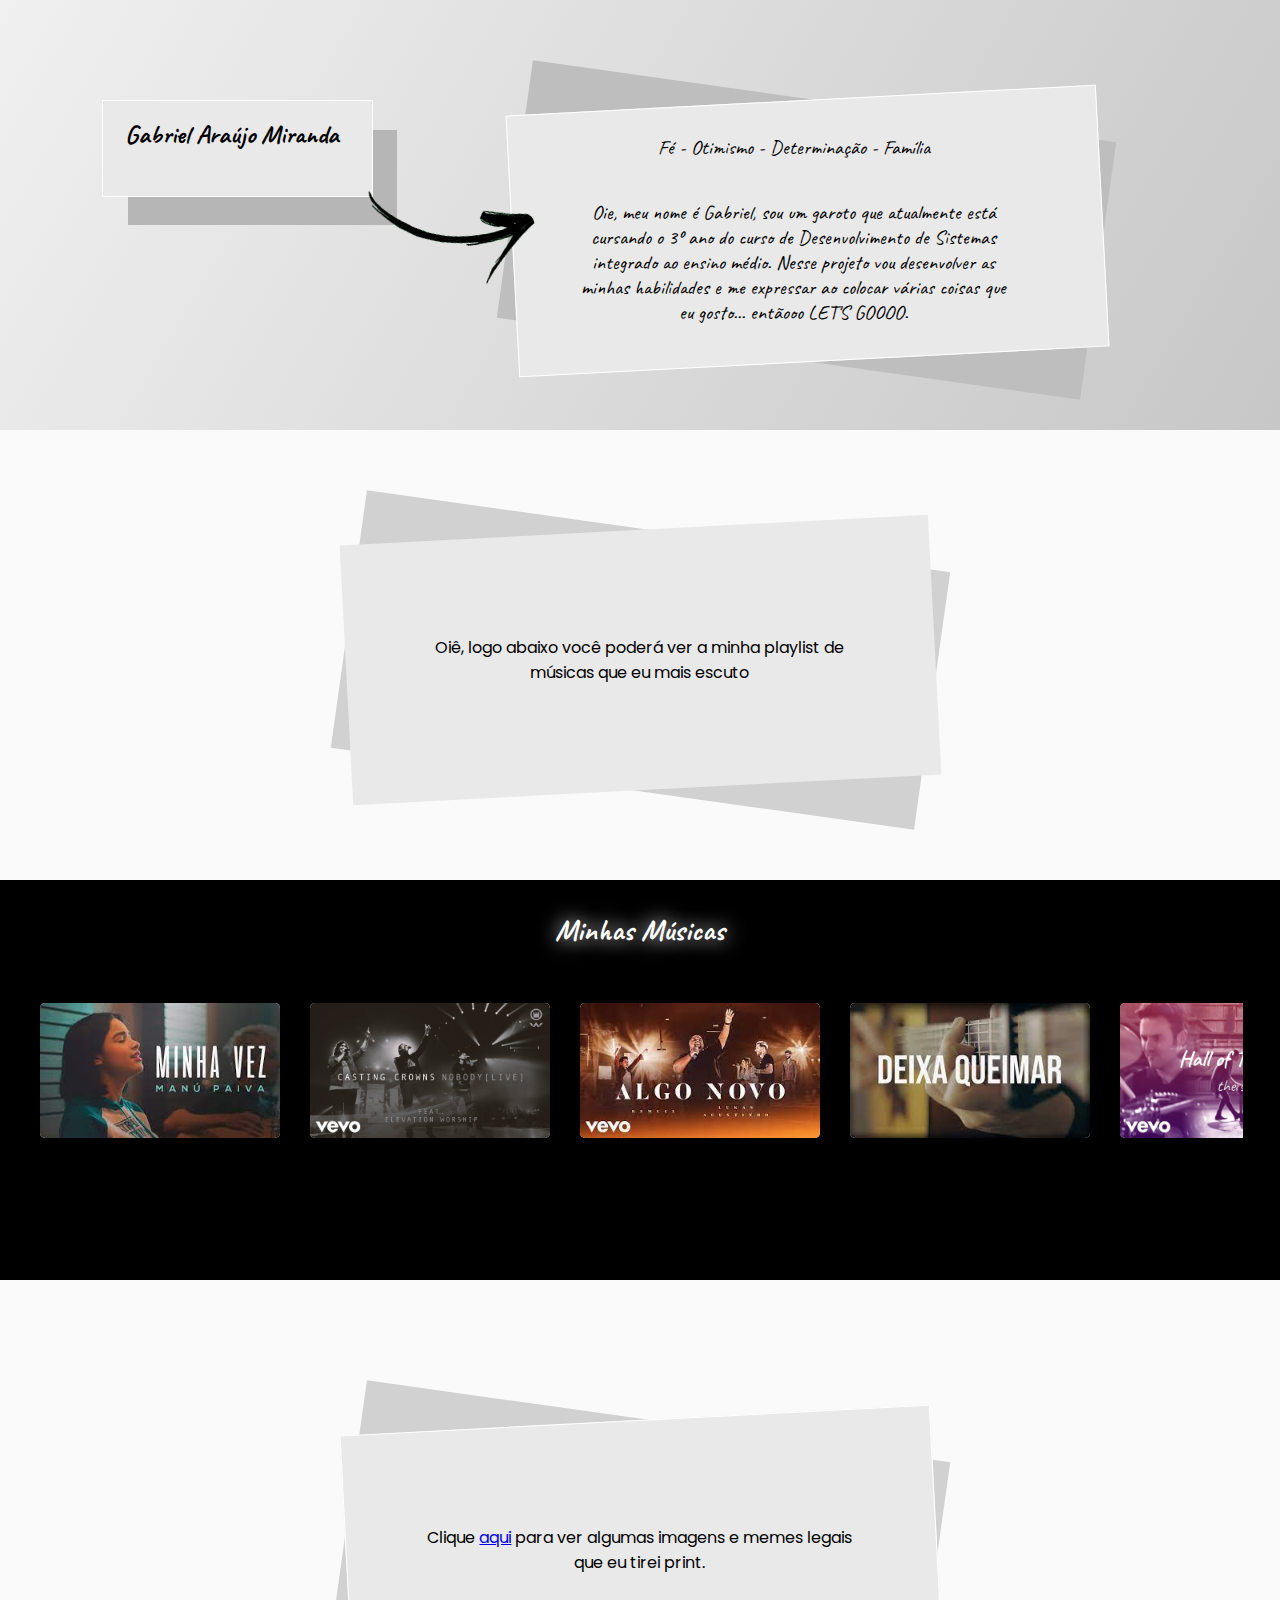
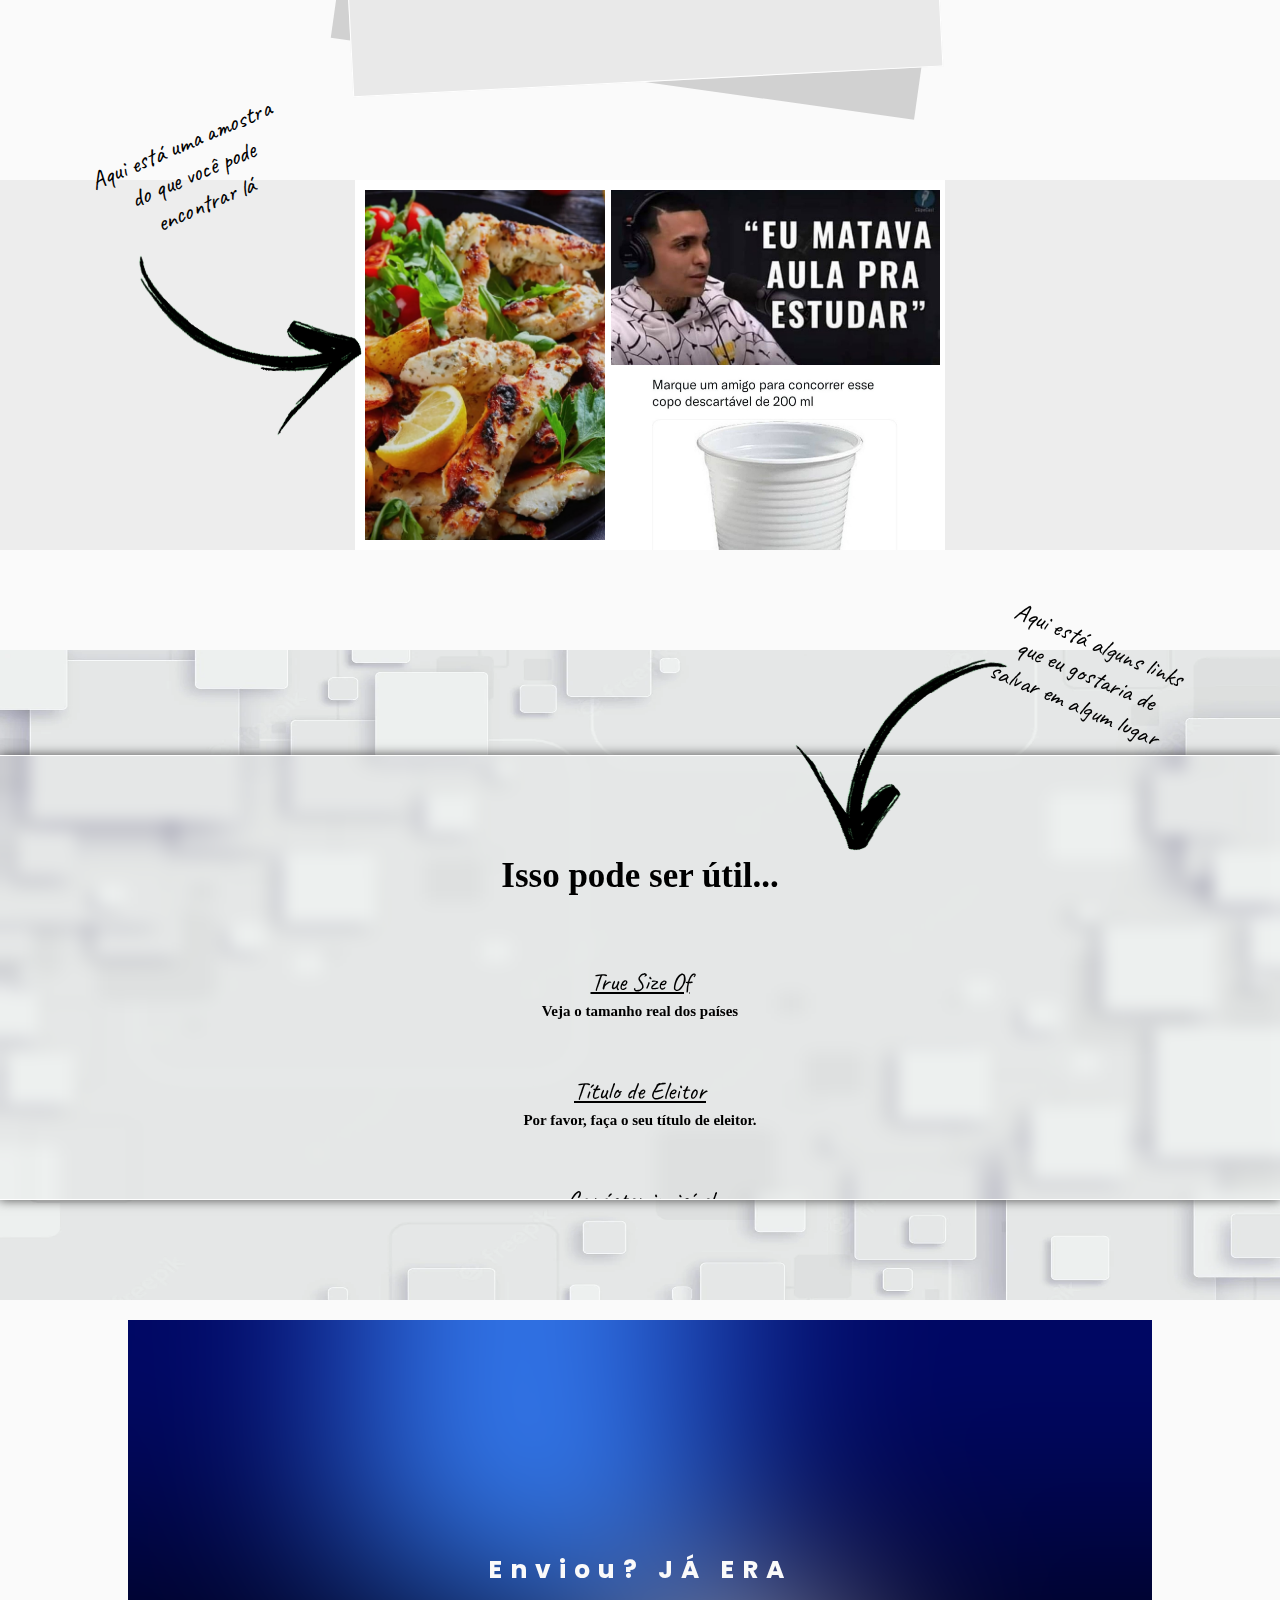
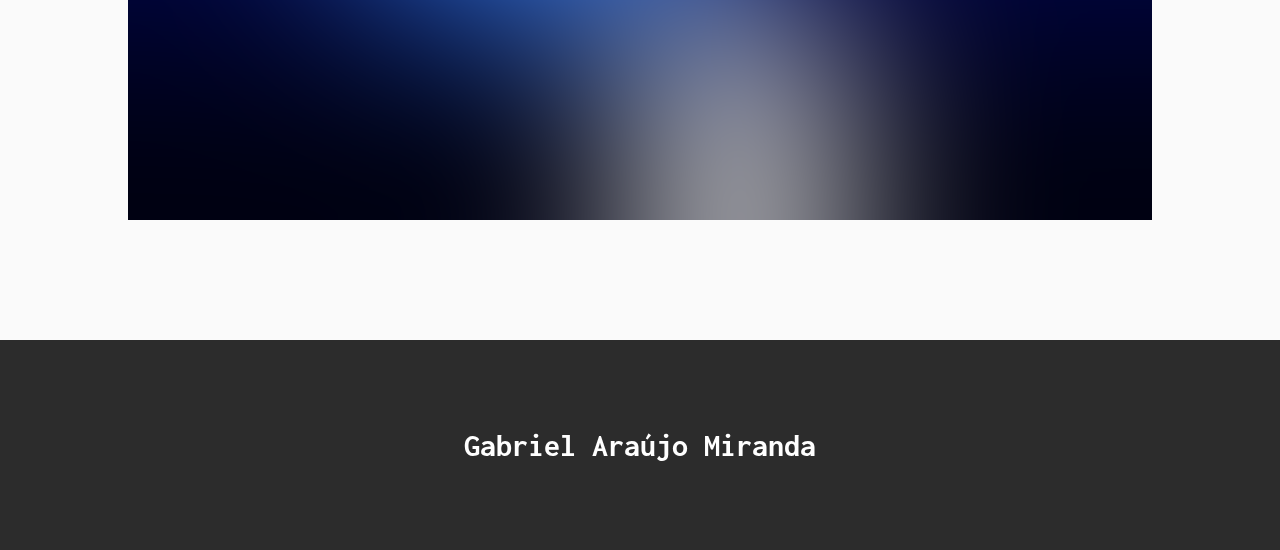
<file: AboutMe.html>
<!DOCTYPE html>
<html lang="pt-BR">
  <head>
    <link rel="stylesheet" type="text/css" href="/AboutMe/AboutMe.css">
    <link rel="stylesheet" type="text/css" href="/AboutMe/AboutMe2.css">
    <meta name="theme-color" content="#e8e8e8" />
    <title> 🌪️ About Me ❤️‍🔥 </title>
  </head>
  <body>

    <!-- Cabeçalho do site -->
    <div class="Cabeçalho">
      <div class="Bloco4"></div>
      <div class="Bloco5">
        <h1 onclick="Forte();"> Gabriel Araújo Miranda </h1>
      </div>
      <img src="/AboutMe/ASeta.png">
      <div class="Bloco6"></div>
      <div class="Bloco7"></div>
      <div class="Bloco8">
        <p> Fé - Otimismo - Determinação - Família </p>
        <p> Oie, meu nome é Gabriel, sou um garoto que atualmente está cursando o 3º ano do curso de Desenvolvimento de Sistemas integrado ao ensino médio. Nesse projeto vou desenvolver as minhas habilidades e me expressar ao colocar várias coisas que eu gosto... entãooo LET'S GOOOO.
      </div>
    </div>

    
    <!-- Músicas -->
    <div>
      <!-- Músicas -->
      <div class="music">
        <div class="IntroMusicas">
          <div class="Bloco1"></div>
          <div class="Bloco2"></div>
          <div class="Bloco3">
            <p> Oiê, logo abaixo você poderá ver a minha playlist de músicas que eu mais escuto <p>
          </div>
        </div>
        
        <div class="Musicas">
          <div class="TitMusica"> <!-- Titulo da div de Música -->
            <h3> Minhas Músicas </h3>
          </div>
          <div class="mov">
            <div class="film">
              <img src="/AboutMe/Musicas/MinhaVez.png" onclick="MinhaVez();">
            </div>
            <div class="film">
              <img src="/AboutMe/Musicas/Nobody.png" onclick="Nobody();">
            </div>
            <div class="film">
              <img src="/AboutMe/Musicas/AlgoNovo.png" onclick="AlgoNovo();">
            </div>
            <div class="film">
              <img src="/AboutMe/Musicas/DeixaQueimar.png" onclick="DeixaQueimar();">
            </div>
            <div class="film">
              <img src="/AboutMe/Musicas/HallOfTheFame.png" onclick="HallOfTheFame();">
            </div>
            <div class="film">
              <img src="/AboutMe/Musicas/NinguemExplicaDeus.png" onclick="NinguemExplicaDeus();">
            </div>
            <div class="film">
              <img src="/AboutMe/Musicas/Oceans.png" onclick="Oceans();">
            </div>
            <div class="film">
              <img src="/AboutMe/Musicas/OusadoAmor.png" onclick="OusadoAmor();">
            </div>
            <div class="film">
              <img src="/AboutMe/Musicas/EEAMV.png" onclick="EEAMV();">
            </div>
            <div class="film">
              <img src="/AboutMe/Musicas/FazChover.png" onclick="FazChover();">
            </div>
          </div>
        </div>
      </div>

      <!-- as músicas -->
      <div>
        <div class="YouTube"> <!-- Veloses e Furiosos 8 -->
          <div class="MinhaVez">
            <iframe width="853" height="480" src="https://www.youtube.com/embed/TPA3qeDnw_A" title="YouTube video player" frameborder="0" allow="accelerometer; autoplay; clipboard-write; encrypted-media; gyroscope; picture-in-picture" allowfullscreen></iframe>
            <img src="/Gabflix/Midia/Fechar1.png" class="close" onclick="MinhaVez();">
          </div>
        </div>
        <div class="YouTube"> <!-- Acampamento Jurrássic -->
          <div class="Nobody">
            <iframe width="700" height="394" src="https://www.youtube.com/embed/MjkQ6G4kbmk" title="YouTube video player" frameborder="0" allow="accelerometer; autoplay; clipboard-write; encrypted-media; gyroscope; picture-in-picture" allowfullscreen></iframe>
            <img src="/Gabflix/Midia/Fechar1.png" class="close" onclick="Nobody();">
          </div>
        </div>
        <div class="YouTube"> <!-- Acampamento Jurrássic -->
          <div class="AlgoNovo">
            <iframe width="700" height="394" src="https://www.youtube.com/embed/EdpUtV_GGyg" title="YouTube video player" frameborder="0" allow="accelerometer; autoplay; clipboard-write; encrypted-media; gyroscope; picture-in-picture" allowfullscreen></iframe>
            <img src="/Gabflix/Midia/Fechar1.png" class="close" onclick="AlgoNovo();">
          </div>
        </div>
        <div class="YouTube"> <!-- Acampamento Jurrássic -->
          <div class="DeixaQueimar">
            <iframe width="853" height="480" src="https://www.youtube.com/embed/951YV69gYaQ" title="YouTube video player" frameborder="0" allow="accelerometer; autoplay; clipboard-write; encrypted-media; gyroscope; picture-in-picture" allowfullscreen></iframe>
            <img src="/Gabflix/Midia/Fechar1.png" class="close" onclick="DeixaQueimar();">
          </div>
        </div>
        <div class="YouTube"> <!-- Acampamento Jurrássic -->
          <div class="HallOfTheFame">
            <iframe width="700" height="394" src="https://www.youtube.com/embed/ds6o9in_y-o" title="YouTube video player" frameborder="0" allow="accelerometer; autoplay; clipboard-write; encrypted-media; gyroscope; picture-in-picture" allowfullscreen></iframe>
            <img src="/Gabflix/Midia/Fechar1.png" class="close" onclick="HallOfTheFame();">
          </div>
        </div>
        <div class="YouTube"> <!-- Acampamento Jurrássic -->
          <div class="NinguemExplicaDeus">
            <iframe width="853" height="480" src="https://www.youtube.com/embed/LYsaKn8FRhc" title="YouTube video player" frameborder="0" allow="accelerometer; autoplay; clipboard-write; encrypted-media; gyroscope; picture-in-picture" allowfullscreen></iframe>
            <img src="/Gabflix/Midia/Fechar1.png" class="close" onclick="NinguemExplicaDeus();">
          </div>
        </div>
        <div class="YouTube"> <!-- Acampamento Jurrássic -->
          <div class="Oceans">
            <iframe width="853" height="480" src="https://www.youtube.com/embed/PfpEefKiG2I" title="YouTube video player" frameborder="0" allow="accelerometer; autoplay; clipboard-write; encrypted-media; gyroscope; picture-in-picture" allowfullscreen></iframe>
            <img src="/Gabflix/Midia/Fechar1.png" class="close" onclick="Oceans();">
          </div>
        </div>
        <div class="YouTube"> <!-- Acampamento Jurrássic -->
          <div class="OusadoAmor">
            <iframe width="932" height="524" src="https://www.youtube.com/embed/Y4oPvwMk-Tw" title="YouTube video player" frameborder="0" allow="accelerometer; autoplay; clipboard-write; encrypted-media; gyroscope; picture-in-picture" allowfullscreen></iframe>
            <img src="/Gabflix/Midia/Fechar1.png" class="close" onclick="OusadoAmor();">
          </div>
        </div>
        <div class="YouTube"> <!-- Acampamento Jurrássic -->
          <div class="EEAMV">
            <iframe width="932" height="524" src="https://www.youtube.com/embed/qWcfYhfubbA" title="Espírito enche minha vida,canção cantada por Robsom Wernek @Robsom_Wernek #EspiritoSantodeDeus" frameborder="0" allow="accelerometer; autoplay; clipboard-write; encrypted-media; gyroscope; picture-in-picture" allowfullscreen></iframe>
            <img src="/Gabflix/Midia/Fechar1.png" class="close" onclick="EEAMV();">
          </div>
        </div>
        <div class="YouTube"> <!-- Acampamento Jurrássic -->
          <div class="FazChover">
            <iframe width="700" height="394" src="https://www.youtube.com/embed/scnBd3lAO0I" title="Faz Chover - Série Acústica Com Fernandinho Vol. III" frameborder="0" allow="accelerometer; autoplay; clipboard-write; encrypted-media; gyroscope; picture-in-picture" allowfullscreen></iframe>
            <img src="/Gabflix/Midia/Fechar1.png" class="close" onclick="FazChover();">
          </div>
        </div>

      </div>

      <!-- script para ativar as músicas -->
      <script>
        function MinhaVez() /* Minha Vez (Manú Paiva) */ {
          const YouTube = document.querySelector('.MinhaVez');
          const Iframe = document.querySelector('iframe');
          YouTube.classList.toggle('active')
          /* Iframe.currentTime = 0;
          Iframe.pause(); */
        }
        function Nobody() /* Nobody (Casting Crowns ft. Elevation Worship) */ {
          const YouTube = document.querySelector('.Nobody');
          const Iframe = document.querySelector('iframe');
          YouTube.classList.toggle('active')
        }
        function AlgoNovo() /* AlgoNovo (Casting Crowns ft. Elevation Worship) */ {
          const YouTube = document.querySelector('.AlgoNovo');
          const Iframe = document.querySelector('iframe');
          YouTube.classList.toggle('active')
        }
        function DeixaQueimar() /* DeixaQueimar */ {
          const YouTube = document.querySelector('.DeixaQueimar');
          const Iframe = document.querySelector('iframe');
          YouTube.classList.toggle('active')
        }
        function HallOfTheFame() /* Hall of the fame */ {
          const YouTube = document.querySelector('.HallOfTheFame');
          const Iframe = document.querySelector('iframe');
          YouTube.classList.toggle('active')
        }
        function NinguemExplicaDeus() /* Ninguém Explica Deus */ {
          const YouTube = document.querySelector('.NinguemExplicaDeus');
          const Iframe = document.querySelector('iframe');
          YouTube.classList.toggle('active')
        }
        function Oceans() /* Oceans (Where Feet May Fail) */ {
          const YouTube = document.querySelector('.Oceans');
          const Iframe = document.querySelector('iframe');
          YouTube.classList.toggle('active')
        }
        function OusadoAmor() /* Ousado Amor */ {
          const YouTube = document.querySelector('.OusadoAmor');
          const Iframe = document.querySelector('iframe');
          YouTube.classList.toggle('active')
        }
        function EEAMV() /* EEAMV */ {
          const YouTube = document.querySelector('.EEAMV');
          const Iframe = document.querySelector('iframe');
          YouTube.classList.toggle('active')
        }
        function FazChover() /* EEAMV */ {
          const YouTube = document.querySelector('.FazChover');
          const Iframe = document.querySelector('iframe');
          YouTube.classList.toggle('active')
        }
      </script>
    </div>


    <!-- Imagens legais que eu tirei print -->
    <div class="imagens">
      <div class="Bloco9"></div>
      <div class="Bloco10"></div>
      <div class="Bloco11">
        <p> Clique <a href="https://drive.google.com/folderview?id=1CcMck0Ma63aQz_SHAdm7x1szCePcLVEV">aqui</a> para ver algumas imagens e memes legais que eu tirei print. </p>
      </div>
    </div>


    <!-- Forte -->
    <div>

      <!-- você é forte -->
      <div class="Forte">
        <p> Ei, você é forte... &nbsp;</p>
        <p> não desista porque hoje não foi um dia melhor &nbsp;</p>
        <p> ou porque parece que está tudo em silêncio &nbsp;</p>
        <p> ou porque não vê mais esperança &nbsp;</p>
        <p> Não esqueça que a caminhada faz parte do processo &nbsp;</p>
        <p> siga com força &nbsp;</p>
        <p> e com o mais importante... &nbsp;</p>
        <p> AMOR</p>
        <img src="/Gabflix/Midia/Fechar1.png" class="closeFort" onclick="Forte();">
      </div>

      <!-- script para ativar "você é forte" -->
      <script>
        function Forte() {
          const Forte = document.querySelector('.Forte');
          const Forti = document.querySelector('.Forte');
          Forte.classList.toggle('active')
        }
      </script>

    </div>


    <!-- Amostra das imagens do Google Drive  -->
    <div>
      <div class="aquiamostra">
        <p> Aqui está uma amostra do que você pode encontrar lá </p>
      </div>
      <img class="aquiamostraseta" src="/AboutMe/ASeta.png">
      <div class="AmostraIMG">
      <div class="amostra"> <img src="/AboutMe/AmostraIMG/Comida.jpg"> </div>
      <div class="amostra">
        <div class="amostra2"> <img src="/AboutMe/AmostraIMG/Aula.jpg"> </div>
        <div class="amostra2"> <img src="/AboutMe/AmostraIMG/Copo.jpg"> </div>
      </div>
    </div>
    </div>


    <!-- Links legais que eu salvei -->
    <div>
      <div class="aquilink">
        <p> Aqui está alguns links que eu gostaria de salvar em algum lugar </p>
      </div>
      <img class="aquilinkseta" src="/AboutMe/ASeta.png">
      <div class="Links">
        <img src="/AboutMe/Backg.jpg" width="100%" height="100%">
        <div class="NoLink">
          
          <h1> Isso pode ser útil... </h1>
          <div class="caixalink"> 
            <a href="https://www.thetruesize.com/#?borders=1~!MTY5MjQ4MjA.MjAxMjAxNw*MzYwMDAwMDA(MA~!CONTIGUOUS_US*MTAwMjQwNzU.MjUwMjM1MTc(MTc1)MQ~!IN*NTI2NDA1MQ.Nzg2MzQyMQ)MA~!CN*OTkyMTY5Nw.NzMxNDcwNQ(MjI1)Mg"> True Size Of </a>
            <h5> Veja o tamanho real dos países </h5>
          </div> <!-- True size of -->
          <div class="caixalink"> 
            <a href="https://www.tse.jus.br/"> Título de Eleitor </a>
            <h5> Por favor, faça o seu título de eleitor. </h5>
          </div> <!-- Título de eleitor -->
          <div class="caixalink">
            <a href=""> Carácter invisível </a>
            <h5> Copie aqui: "ㅤ" </h5>
          </div> <!-- Carácter invisível -->
          <div class="caixalink">
            <a href="https://www.office.com/launch/word?auth=1"> Word Online </a>
            <h5> Precisa utilizar o word, mas não tem ele baixado? </h5>
          </div> <!-- Word Online -->
          <div class="caixalink">
            <a href="https://outlook.live.com/owa/"> Hotmail </a>
            <h5> É fácil de encontrar? É, mas tá aqui mesmo assim para quem quiser </h5>
          </div> <!-- Hotmail -->
          <div class="caixalink">
            <a href="https://fonts.google.com/"> Google Fonts </a>
            <h5> Precisa encontrar alguma fonte? Encontre aqui </h5>
          </div> <!-- Google fonts -->
          <div class="caixalink">
            <a href="https://artsexperiments.withgoogle.com/periodic-table/"> 3D Periodic Table </a>
            <h5> Essa é uma tabela periódica interativa criada pelo Google </h5>
          </div> <!-- Tabela Periódica -->
          <div class="caixalink">
            <a href="https://www.instagram.com/reel/CXBbY4lDms1/?igshid=YmMyMTA2M2Y"> Saiba escolher Frutas </a>
            <h5> Tem dificuldade de escolher frutas? Assista esse vídeo </h5>
          </div> <!-- Escolher frutas -->
          <div class="caixalink">
            <a href=""> YouTube no Google Mobile </a>
            <h5> Precisa usar o YouTube no Google do celular? Copie esse link "https://www.youtube.com/?app=desktop" e coloque na URL do Google </h5>
          </div> <!-- YouTube Google Mobile -->
          <div class="caixalink">
            <a href="https://convertio.co/pt/"> Convertio </a>
            <h5> Converta os seus arquivos, por exemplo: png -> jpeg </h5>
          </div> <!-- Convertio -->
          <div class="caixalink">
            <a href="https://stock.adobe.com/br/"> Adobe Stock </a>
            <h5> Ache imagens, gifs e vídeos totalmente licenciáveis </h5>
          </div> <!-- Adobe Stock -->
          
          
          <h1> Videos Salvos do Instagram </h1>
          <div class="caixalink">
            <a href="https://www.instagram.com/reel/CcvqMvBpyoQ/?igshid=YmMyMTA2M2Y="> Descobrindo que tem 4 patas </a> 
          </div> <!-- 4 patas -->
          <div class="caixalink"> 
            <a href="https://www.instagram.com/reel/Cejns14DBAf/?igshid=YmMyMTA2M2Y="> Orar, descansar e confiar em Deus são opostos? </a>
          </div> <!-- São opostos? -->
          <div class="caixalink"> 
            <a href="https://www.instagram.com/reel/Ck-kLd6hLrS/?igshid=YmMyMTA2M2Y="> Sistema Circulatório (pt 1) </a>
          </div> <!-- Sistema Circulatório 1 -->
          <div class="caixalink"> 
            <a href="https://www.instagram.com/reel/CkY0sQbJd7q/?igshid=YmMyMTA2M2Y="> Sistema Circulatório (pt 2) </a>
          </div> <!-- Sistema Circulatório 2 -->
          <div class="caixalink"> 
            <a href="https://www.instagram.com/reel/CmOMwphAzdp/?igshid=YmMyMTA2M2Y="> Processo de Transcrição do DNA </a>
          </div> <!-- Transcrição do DNA -->
          <div class="caixalink"> 
            <a href="https://www.instagram.com/reel/CmmGIazB4Hs/?igshid=YmMyMTA2M2Y="> Valeu Natalina </a>
          </div> <!-- Vlw Natalina -->
          

          <div class="grande_espaço"></div>

          
          <h2> Saiba o que eu sei </h2>
          <div class="caixalink">
            <a href="/AboutMe/SAIBA O QUE EU SEI.zip" download="SAIBA O QUE EU SEI.zip" type="application/zip"> Saiba o que eu sei!! </a>
          </div>
          
          
        </div>
      </div>
    </div>

    
    <!-- Nova Div -->
    <div class="NovaDiv">
      
    </div>

    
    <!-- Olha o Show -->
    <div class="showInicio" id="showInicio">
      <div class="backshow">
        <div class="bloco"></div>
        <div class="bloco"></div>
      </div>
      <div class="show" id="show">
        <h1 class="enviou" onclick="showEnviou()">Enviou? JÁ ERA</h1>
        <p id="tchau1"></p>
        <p id="tchau2"></p>
      </div>
      <script>
        
        const tchau1 = document.getElementById("tchau1")
        const show = document.getElementById("show")
        const showInicio = document.getElementById("showInicio")
        
        function showEnviou() {
          
          tchau1.innerHTML = "Tchauuuuuu"
          
          setTimeout(function(){
            tchau2.innerHTML = "redirecionando para o show"
          }, 2500)
          
          setTimeout(function(){
            // window.location.href = "https://gabmail.gabriel55ar.repl.co/login.php";
            show.innerHTML += ' <span></span> <span></span> <span></span> <span></span> <span></span> <span></span> <span></span> <span></span> <span></span> <span></span> '
            showInicio.innerHTML += ' <div class="blocoBranco1"></div> <div class="blocoBranco2"></div> <div class="blocoBranco3"></div> '
            
          }, 3000)
        }
        
      </script>
    </div>
    

    <!-- Nova Div -->
    <div class="NovaDiv">
      
    </div>

    
    <!-- Rodapé -->
    <div class="Rodape">
      <div class="Cartao">
        <div class="Cartao_Conteudo">
          <div class="Cartao_Frente">
            <h1> Gabriel Araújo Miranda </h1>
          </div>
          <div class="Cartao_Verso">
            <h4> 🔥🧡❤️ Fé - Esperança - Amor ❤️🧡🔥 </h4>
            <h4 class="versiculo"> Permanecem estes três! </h4>
          </div>
        </div>
      </div>
    </div> 

  </body>
</html>
</file>
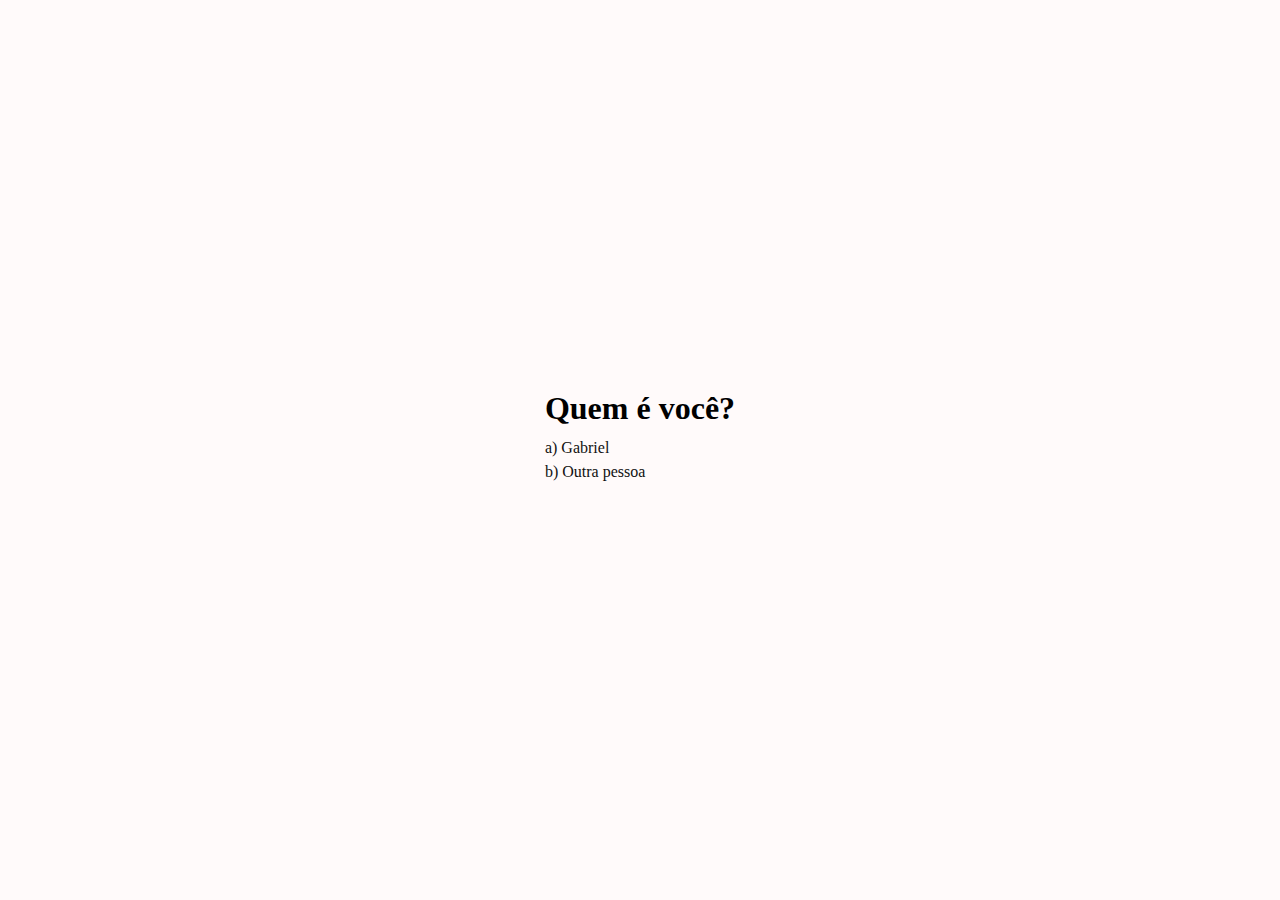
<file: clicktwicetogo.html>
<html>
  <head>
    <link rel="stylesheet" type="text/css" href="/clicktwicetogo/clicktwicetogo.css">
    <link href="/Inicio/Gabriel.jpg" rel="shortcut icon" type="imagex/png">
    <meta name="theme-color" content="#FF4500" />
    <title>?</title>
  </head>
  <body>
    <span class="dica">Tem mais de 2 opições</span>
    <div class="pergunta">
      <h2> Quem é você? </h2>
      <a href="/ "> a) Gabriel </a>
      <a href="/ "> b) Outra pessoa </a>
      <div class="c"><a href="/"> c) O Segredo </a> </div>
    </div>
  </body>
</html>
</file>
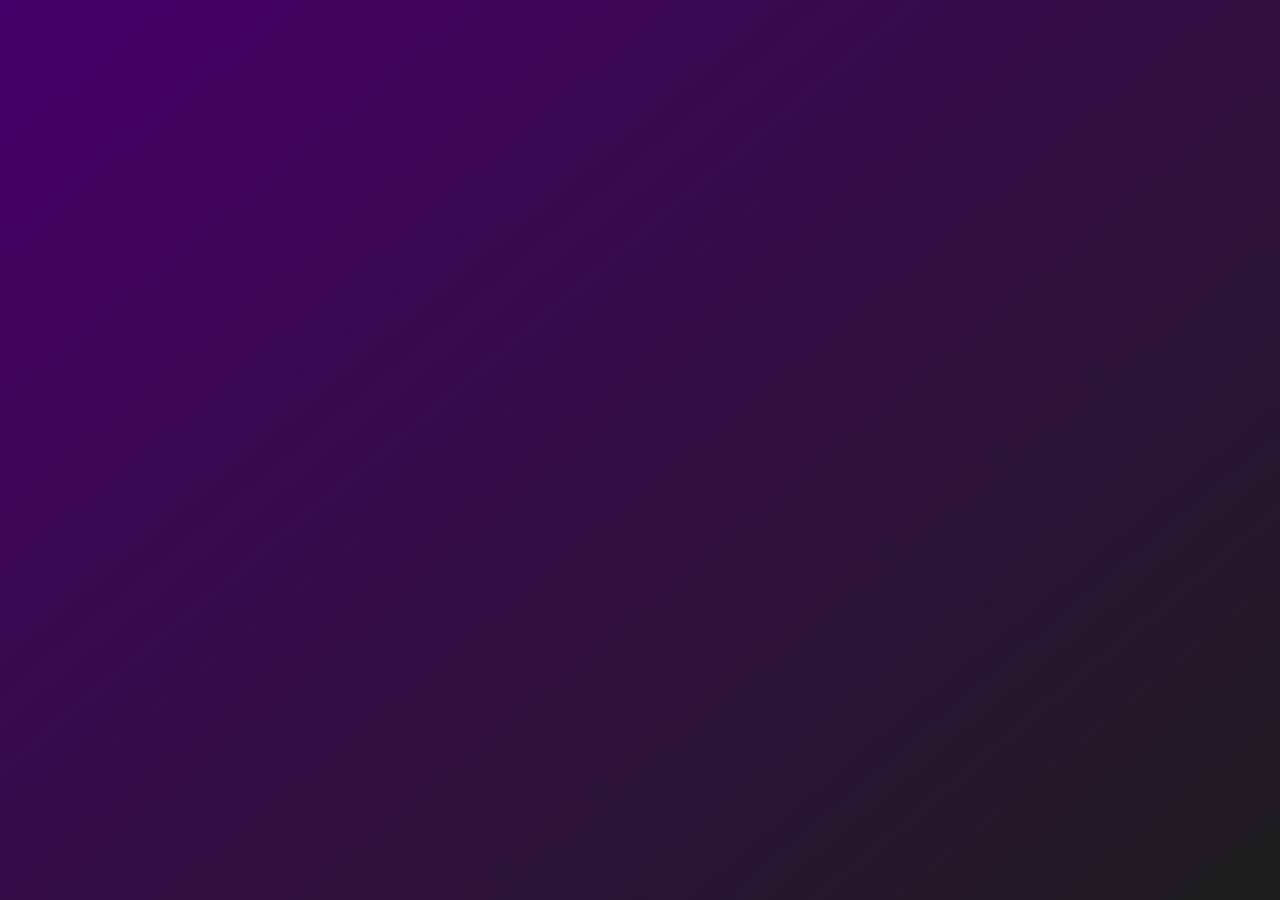
<file: Cronometro.html>
<html>
  <head>
    <link rel="stylesheet" type="text/css" href="/Cronometro/Cronometro.css">
    <link href="/Inicio/Gabril.jpg" rel="shortcut icon" type="imagex/png">
    <meta name="theme-color" content="#000000" />
    <title>Cronometro ⏱️ </title>
  </head>
  <body>
    <iframe width="475" height="250" src="https://relogioonline.com.br/embed/cronometro/#theme=0" frameborder="0" allowfullscreen></iframe>

  </body>
</html>
</file>
<file: AboutMe/AboutMe.css>
@import url('https://fonts.googleapis.com/css2?family=Bree+Serif&family=Caveat:wght@700&family=Inconsolata:wght@700&family=Pacifico&family=Poppins:wght@500&display=swap');

body {
  background: rgb(250, 250, 250);
  overflow-x: hidden;
  padding: 0;
  margin: 0;
}

body::-webkit-scrollbar {
  width: 9px;     /* largura da barra */
}

body::-webkit-scrollbar-track {
  background: rgb(196, 196, 196);    /* cor da área não celecionada */
}

body::-webkit-scrollbar-thumb {
  background-color: rgb(222, 222, 222);    /* cor da barra selecionavel */
  border-radius: 0px;       /* arredondamento das bordas */
  border: solid 2px rgb(112, 112, 112);  /* distanciamento */
}

.Cabeçalho{
  height: 430px;
  width: 100%;
  position: relative;
  top: 0;
  background: linear-gradient(120deg,rgb(240, 240, 240), rgb(199, 199, 199));
}

.Cabeçalho img {
  position: absolute;
  top: 40%;
  left: 29%;
  height: 120px;
  width: 170px;
  transform: rotate(352deg);
  z-index: 100;
}

.Bloco4 {
  background-color: rgb(182, 182, 182);
  height: 95px;
  width: 21%;
  position: absolute;
  top: 130px;
  margin-left: 10%;
}

.Bloco5 {
  background-color: rgb(233, 233, 233);
  height: 95px;
  width: 21%;
  position: absolute;
  top: 100px;
  margin-left: 8%;
  border: 1px solid #fff;
}

.Bloco5 h1 {
  font-family: 'Caveat', cursive;
  margin-left: 8%;
  font-size: 26px;
}

.Bloco6 {
  background-color: rgb(190, 190, 190);
  height: 260px;
  width: 46%;
  position: absolute;
  top: 100px;
  margin-left: 40%;
  transform: rotate(8deg);
}

.Bloco7 {
  background-color: rgb(233, 233, 233);
  height: 260px;
  width: 46%;
  position: absolute;
  top: 100px;
  margin-left: 40%;
  border: 1px solid #fff;
  transform: rotate(-3deg);
}

.Bloco8 {
  background-color: transparent;
  height: 260px;
  width: 34%;
  position: absolute;
  top: 100px;
  margin-left: 45%;
  justify-content: center;
  flex-direction: column;
  display: flex;
}

.Bloco8 p {
  font-family: 'Caveat', cursive;
  font-size: 20px;
  text-align: center;
}

.Inicio {
  background: rgb(250, 250, 250);
  height: 500px;
  width: 100%;
  top: 0;
  justify-content: center;
  align-items: center;
  padding-top: 90px;
}

.Inicio p {
  text-align: center;
  font-size: 20px;
  font-family: 'Caveat', cursive;
}

.music {
  height: 850px;
}

.IntroMusicas {
  background: rgb(250, 250, 250);
  height: 350px;
  width: 100%;
  position: relative;
  top: 100px;
}

.Bloco1 {
  background-color: rgb(209, 209, 209);
  height: 260px;
  width: 46%;
  position: absolute;
  top: 0;
  margin-left: 27%;
  transform: rotate(8deg);
}

.Bloco2 {
  background-color: rgb(233, 233, 233);
  height: 260px;
  width: 46%;
  position: absolute;
  top: 0;
  margin-left: 27%;
  transform: rotate(-3deg);
}

.Bloco3 {
  background-color: transparent;
  height: 260px;
  width: 34%;
  position: absolute;
  top: 0;
  margin-left: 33%;
  justify-content: center;
  align-items: center;
  display: flex;
}

.Bloco3 p {
  text-align: center;
  font-family: 'Poppins', sans-serif;
}

.Musicas {
  margin: 0;
  padding: 0;
  width: 100%;
  height: 400px;
  position: relative;
  left: 0;
  top: 100px;
  background: #000000;
  z-index: 300;
}

.TitMusica {
  height: 100px;
  width: 100%;
  justify-content: center;
  align-items: center;
  display: flex;
}

.TitMusica h3 {
  color: #fff;
  font-size: 30px;
  font-family: 'Caveat', cursive;
  text-shadow: 0px 0px 20px #fff;
}

.mov {
  width: 94%;
  height: 180px;
  margin-left: 40px;
  display: flex;
  justify-content: start;
  align-items: center;
  overflow-x: scroll;
  overflow-y: hidden;
}

.mov::-webkit-scrollbar {
  height: 6px;     /* largura da barra */
}

.mov::-webkit-scrollbar-track {
  background: rgb(68, 68, 68);    /* cor da área não celecionada */
}

.mov::-webkit-scrollbar-thumb {
  background-color: rgb(190, 190, 190);    /* cor da barra selecionavel */
  border-radius: 20px;       /* arredondamento das bordas */
  border: 2px rgb(68, 68, 68);  /* distanciamento */
}

.film {
  width: 240px;   /* 274px */
  height: 135px;  /* 154px */
  margin-right: 30px;
  background: rgb(240, 240, 240);
  transition: 0.5s;
  justify-content: center;
  align-items: center;
  display: flex;
  z-index: 400;
  border-radius: 5px;
}

.film img {
  width: 240px;
  height: 135px;
  transition: 0.5s;
  border-radius: 5px;
}

.film:hover {
  width: 274px;
  height: 159px;
  transition: 0.5s;
}

.film img:hover {
  width: 274px;
  height: 159px;
  transition: 0.5s;
}

.YouTube {
  position: fixed;
  top: 50%;
  left: 50%;
  transform: translate(-50%,-50%);
  z-index: 100000;
  width: 100%;
  height: 100%;
  display: flex;
  justify-content: center;
  align-items: center;
  backdrop-filter: blur(20px);
  visibility: hidden;
}

.close {
  position: absolute;
  top: 24px;
  right: 24px;
  cursor: pointer;
  height: 50px;
  width: 50px;
}

.MinhaVez.active {
  visibility: visible;
  width: 100%;
  height: 100%;
  padding-top: 15%;
  padding-right: 50%;
  padding-left: 50%;
}

.Nobody.active {
  visibility: visible;
  width: 100%;
  height: 100%;
  padding-top: 15%;
  padding-right: 50%;
  padding-left: 50%;
}

.AlgoNovo.active {
  visibility: visible;
  width: 100%;
  height: 100%;
  padding-top: 15%;
  padding-right: 50%;
  padding-left: 50%;
}

.DeixaQueimar.active {
  visibility: visible;
  width: 100%;
  height: 100%;
  padding-top: 15%;
  padding-right: 50%;
  padding-left: 50%;
}

.HallOfTheFame.active {
  visibility: visible;
  width: 100%;
  height: 100%;
  padding-top: 15%;
  padding-right: 50%;
  padding-left: 50%;
}

.NinguemExplicaDeus.active {
  visibility: visible;
  width: 100%;
  height: 100%;
  padding-top: 15%;
  padding-right: 50%;
  padding-left: 50%;
}

.Oceans.active {
  visibility: visible;
  width: 100%;
  height: 100%;
  padding-top: 15%;
  padding-right: 50%;
  padding-left: 50%;
}

.OusadoAmor.active {
  visibility: visible;
  width: 100%;
  height: 100%;
  padding-top: 15%;
  padding-right: 50%;
  padding-left: 50%;
}

.EEAMV.active {
  visibility: visible;
  width: 100%;
  height: 100%;
  padding-top: 15%;
  padding-right: 50%;
  padding-left: 50%;
}

.FazChover.active {
  visibility: visible;
  width: 100%;
  height: 100%;
  padding-top: 15%;
  padding-right: 50%;
  padding-left: 50%;
}

.imagens {
  top: 60px;
  height: 500px;
  width: 100%;
  display: flex;
  position: relative;
}

.Bloco9 {
  top: 80px;
  left: 27%;
  background-color: rgb(209, 209, 209);
  height: 260px;
  width: 46%;
  position: absolute;
  transform: rotate(8deg);
}

.Bloco10 {
  top: 80px;
  left: 27%;
  background-color: rgb(233, 233, 233);
  height: 260px;
  width: 46%;
  position: absolute;
  transform: rotate(-3deg);
  border: 1px solid #fff;
}

.Bloco11 {
  top: 80px;
  left: 33%;
  background-color: transparent;
  height: 260px;
  width: 34%;
  position: absolute;
  justify-content: center;
  align-items: center;
  display: flex;
}

.Bloco11 p {
  font-family: 'Poppins', sans-serif;
  font-size: 16px;
  text-align: center;
}

.Forte {
  width: 84%;
  height: 200px;
  display: flex;
  visibility: hidden;
  left: 8%;
  bottom: 25px;
  position: fixed;
  background-color: transparent;
  border: transparent;
  z-index: 10000;
  transition: 1s;
  padding: 15px;
  justify-content: space-evenly;
  align-items: center;
  flex-wrap: wrap;
  align-content: center;
}

.Forte .closeFort {
  position: absolute;
  top: 24px;
  right: 24px;
  cursor: pointer;
  height: 30px;
  width: 30px;
  transition: 0.3s;
  visibility: hidden;
}

.Forte p {
  color: transparent;
  font-family: 'Caveat', cursive;
  font-size: 20px;
}

.Forte.active {
  box-shadow: 0px 5px 17px 3px rgb(216, 216, 216);
  background-color: rgb(241, 241, 241);
  border: 1px solid #fff;
  transition: 1s;
  visibility: visible;
}

.Forte.active .closeFort {
  transition: 0.8s;
  visibility: visible;
}

.Forte.active p {
  color: #000;
  transition: 1s;
}

.Forte.active p:nth-child(1) {
  transition-delay: 1s;
}

.Forte.active p:nth-child(2) {
  transition-delay: 3s;
}

.Forte.active p:nth-child(3) {
  transition-delay: 5s;
}

.Forte.active p:nth-child(4) {
  transition-delay: 7s;
}

.Forte.active p:nth-child(5) {
  transition-delay: 9s;
}

.Forte.active p:nth-child(6) {
  transition-delay: 11s;
}

.Forte.active p:nth-child(7) {
  transition-delay: 13s;
}

.Forte.active p:nth-child(8) {
  transition-delay: 15s;
}

.Rodape {
  width: 100%;
  height: 210px;
  background-color: #2c2c2c;
  display: flex;
  align-items: center;
  justify-content: center;
}

.Cartao {
  perspective: 1500px;
}

.Cartao_Conteudo {
  display: flex;
  justify-content: center;
  align-items: center;
  position: relative;
  transform-style: preserve-3d;
  transition: transform 600ms ease-in-out, box-shadow 600ms cubic-bezier(0.67, -0.29, 0.35, 1.4);
  height: 180px;
  width: 360px;
}

.Cartao_Conteudo h1 {
  color: #fff;
  font-family: 'Inconsolata', monospace;
}

.Cartao_Conteudo h4 {
  color: #000;
  font-family: 'Inconsolata', monospace;
}

.Cartao_Frente {
  background-color: #2c2c2c;
  position: absolute;
  width: 100%;
  height: 100%;
  backface-visibility: hidden;
  display: flex;
  justify-content: center;
  align-items: center;
}

.Cartao_Verso {
  background-color: #e6e6e6;
  position: absolute;
  width: 100%;
  height: 100%;
  backface-visibility: hidden;
  display: flex;
  flex-direction: column;
  justify-content: flex-end;
  align-items: center;
  transform: rotateY(180deg);
}

.Cartao_Verso .versiculo {
  position: relative;
}

.Cartao_Verso .versiculo:after {
  display: none;
  position: absolute;
  top: 18px;
  border-radius: 1px;
  left: calc(21%);
  content: "1 Coríntios 13:13";
  white-space: nowrap;
  background-color: #f7f7f7;
  color: #3b3b3b;
  font-size: 12px;
}

.Cartao_Verso .versiculo:hover:after {
  display: block;
}

.Cartao:hover .Cartao_Conteudo {
  transform: rotateY(180deg);
  box-shadow: 0px 0px 20px 0px rgb(159 159 159);
}

.aquiamostra {
  height: 180px;
  width: 200px;
  position: absolute;
  top: 1700px;
  left: 100px;
  transform: rotate(337deg);
  display: flex;
  z-index: 10;
}

.aquiamostra p {
  font-size: 25px;
  font-family: 'Caveat', cursive;
  text-align: center;
}

.aquiamostraseta {
  height: 190px;
  width: 240px;
  position: absolute;
  top: 1850px;
  left: 130px;
  transform: rotate(3deg);
  display: flex;
  z-index: 10;
}

.AmostraIMG {
  position: relative;
  height: 350px;
  width: 100%;
  background-color: #ededed;
  display: flex;
  justify-content: center;
  border-bottom: solid 20px #ededed;
}

.AmostraIMG .amostra:nth-child(1) {
  background-color: #75ffaa;
  height: 100%;
  width: 18%;
  display: flex;
  border: solid 10px #fff;
}

.AmostraIMG .amostra:nth-child(2) {
  background-color: #ffffff;
  height: 100%;
  width: 25%;
}

.AmostraIMG .amostra2:nth-child(1) {
  background-color: #141414;
  height: 50%;
  width: 100%;
  display: flex;
  justify-content: center;
  border: solid 10px #fff;
}

.AmostraIMG .amostra2:nth-child(2) {
  background-color: #ffffff;
  height: 50%;
  width: 100%;
  display: flex;
  justify-content: center;
  border: solid 10px #fff;
  border-top: 0px;
  border-bottom: 0px;
}

.AmostraIMG img {
  background: cover;
}

/* Links */

.aquilink {
  height: 180px;
  width: 200px;
  position: absolute;
  top: 2200px;
  right: 100px;
  transform: rotate(23deg);
  display: flex;
  z-index: 10;
}

.aquilink p {
  font-size: 25px;
  font-family: 'Caveat', cursive;
  text-align: center;
}

.aquilinkseta {
  height: 190px;
  width: 240px;
  position: absolute;
  top: 2250px;
  right: 270px;
  transform: rotate(110deg);
  display: flex;
  z-index: 10;
}

.Links {
  top: 100px;
  position: relative;
  height: 650px;
  width: 100%;
  background-color: #ffffff;
  display: flex;
  justify-content: center;
}

.NoLink {
  position: absolute;
  top: 105px;
  bottom: 100px;
  width: 100%;
  backdrop-filter: blur(8px);
  border: solid 1px #fff;
  box-shadow: 0px 0px 11px 0px #4c4c4c;
  display: flex;
  flex-direction: column;
  align-items: center;
  overflow-y: scroll;
}

.NoLink::-webkit-scrollbar {
  height: 4px;     /* largura da barra */
}

.NoLink h1 {
  margin-top: 120px;
  margin-bottom: 40px;
  font-size: 35px;
  font-family: consolas;
}

.NoLink h1:nth-child(1) {
  margin-top: 100px;
}

.NoLink h2 {
  margin-top: 1500px;
  margin-bottom: 40px;
  font-size: 35px;
  font-family: consolas;
}

.caixalink {
  height: 150px;
  width: 350px;
  background-color: transparent;
  margin-top: 30px;
  display: flex;
  justify-content: center;
  flex-direction: column;
}

.caixalink a {
  font-size: 25px;
  font-family: 'Caveat', cursive;
  text-align: center;
  color: #000;
}

.caixalink h5 {
  margin-top: 5px;
  font-size: 15px;
  font-family: consolas;
  text-align: center;
  color: #000;
}

.grande_espaço {
  height: 600px;
  width: 30px;
  position: relative;
}

.showInicio {
  position: relative;
  left: 50%;
  transform: translateX(-50%);
  height: 500px;
  width: 80%;
  background: transparent;
}

.showInicio .backshow {
  position: absolute;
  width: 100%;
  height: 100%;
  background: #000875;
  background-image: linear-gradient(360deg, black, #000875);
}

.showInicio .backshow .bloco:nth-child(1) {
  position: absolute;
  height: 300px;
  width: 400px;
  border-radius: 30% 70% 39% 61% / 49% 29% 71% 51%;
  background: #367ef2;
  left: 20%;
}

.showInicio .backshow .bloco:nth-child(2) {
  position: absolute;
  height: 200px;
  width: 200px;
  border-radius: 30% 70% 39% 61% / 49% 29% 71% 51%;
  background: #ffffff;
  top: 60%;
  left: 50%;
}

.showInicio .show {
  width: 100%;
  height: 100%;
  backdrop-filter: blur(100px);
  display: flex;
  justify-content: center;
  align-items: center;
  overflow: hidden;
}

.showInicio .show .enviou {
  font-weight: 700;
  letter-spacing: 5px;
  font-size: 25px;
  letter-spacing: 8px;
  font-family: 'Poppins', sans-serif;
  position: relative;
  cursor: pointer;
  color: #fafafa;
}

.showInicio .show #tchau1 {
  position: absolute;
  color: #ededed;
  font-size: 17px;
  font-family: 'Poppins', sans-serif;
  top: 75%;
  right: 20%;
  rotate: 342deg;
}

.showInicio .show #tchau2 {
  position: absolute;
  color: #ededed;
  font-size: 12px;
  font-family: 'Poppins', sans-serif;
  text-align: center;
  width: 24%;
  top: 60%;
  left: 20%;
  rotate: 17deg;
}

.showInicio .show span {
  position: absolute;
  top: 50%;
  left: 50%;
  width: 4px;
  height: 4px;
  background: #fff;
  border-radius: 50%;
  box-shadow: 0 0 0 4px rgba(255, 255, 255, 0.1),
  0 0 0 8px rgba(255, 255, 255, 0.1),
  0 0 20px rgba(255, 255, 255, 1);
  animation: animate 3s linear infinite;
}

.showInicio .show span::before {
  content: '';
  position: absolute;
  top: 50%;
  transform: translateY(-50%);
  width: 300px;
  height: 1px;
  background: linear-gradient(90deg,#fff,transparent);
}

@keyframes animate
{
  0%
  {
    transform: rotate(315deg) translateX(0);
    opacity: 1;
  }
  70%
  {
    opacity: 1;
  }
  100%
  {
    transform: rotate(315deg) translateX(-1000px);
    opacity: 0;
  }
}

.showInicio .show span:nth-child(1) {
  top: 0;
  right: 0;
  left: initial;
  animation-delay: 0;
  animation-duration: 1s;
}

.showInicio .show span:nth-child(2) {
  top: 0;
  right: 80px;
  left: initial;
  animation-delay: 0.2s;
  animation-duration: 3s;
}

.showInicio .show span:nth-child(3) {
  top: 80px;
  right: 0px;
  left: initial;
  animation-delay: 0.4s;
  animation-duration: 2s;
}

.showInicio .show span:nth-child(4) {
  top: 0;
  right: 180px;
  left: initial;
  animation-delay: 0.6s;
  animation-duration: 1.5s;
}

.showInicio .show span:nth-child(5) {
  top: 0;
  right: 400px;
  left: initial;
  animation-delay: 0.8s;
  animation-duration: 2.5s;
}

.showInicio .show span:nth-child(6) {
  top: 0;
  right: 600px;
  left: initial;
  animation-delay: 1s;
  animation-duration: 3s;
}

.showInicio .show span:nth-child(7) {
  top: 300px;
  right: 0px;
  left: initial;
  animation-delay: 1.2s;
  animation-duration: 1.75s;
}

.showInicio .show span:nth-child(8) {
  top: 0px;
  right: 700px;
  left: initial;
  animation-delay: 1.4s;
  animation-duration: 1.25s;
}

.showInicio .show span:nth-child(9) {
  top: 0px;
  right: 1000px;
  left: initial;
  animation-delay: 0.75s;
  animation-duration: 2.25s;
}

.showInicio .show span:nth-child(10) {
  top: 0px;
  right: 450px;
  left: initial;
  animation-delay: 2.75s;
  animation-duration: 2.25s;
}

.showInicio .blocoBranco1 {
  position: absolute;
  background: rgb(250, 250, 250);
  top: -5px;
  left: -5px;
  width: 38%;
  height: 0;
  animation: bloco1 4.5s 1s infinite;
}

@keyframes bloco1
{
  0%
  {
    height: 0px;
  }
  70%
  {
    height: 120px;
  }
  100%
  {
    height: 0px;
  }
}

.showInicio .blocoBranco2 {
  position: absolute;
  background: rgb(250, 250, 250);
  top: -5px;
  right: -5px;
  width: 0;
  height: 30%;
  animation: bloco2 3s 1.6s infinite;
}

@keyframes bloco2
{
  0%
  {
    width: 0;
  }
  70%
  {
    width: 14%;
  }
  100%
  {
    width: 0;
  }
}

.showInicio .blocoBranco3 {
  position: absolute;
  background: rgb(250, 250, 250);
  left: -5px;
  bottom: -5px;
  width: 70%;
  height: 0;
  animation: bloco3 3s 3s infinite;
}

@keyframes bloco3
{
  0%
  {
    height: 0;
  }
  70%
  {
    height: 8%;
  }
  100%
  {
    height: 0;
  }
}

.NovaDiv {
  position: relative;
  height: 120px;
  width: 100%;
  justify-content: center;
  align-items: center;
  display: flex;
}

.NovaDiv:nth-child(1) {
  height: 100px;
}

.NovaDiv:nth-child(2) {
  position: relative;
  height: 50px;
  width: 100%;
  justify-content: center;
  align-items: center;
  display: flex;
}
</file>
<file: AboutMe/AboutMe2.css>
@media (max-width: 1080px) {

body {
  background: rgb(250, 250, 250);
  overflow-x: hidden;
  padding: 0;
  margin: 0;
}

body::-webkit-scrollbar {
  width: 6px;     /* largura da barra */
}

body::-webkit-scrollbar-track {
  background: rgb(68, 68, 68);    /* cor da área não celecionada */
}

body::-webkit-scrollbar-thumb {
  background-color: rgb(190, 190, 190);    /* cor da barra selecionavel */
  border-radius: 20px;       /* arredondamento das bordas */
  border: 2px rgb(68, 68, 68);  /* distanciamento */
}

.Cabeçalho{
  height: 730px;
  width: 100%;
  position: relative;
  top: 0;
  background: linear-gradient(120deg,rgb(240, 240, 240), rgb(199, 199, 199));
}

.Cabeçalho img {
  position: absolute;
  top: 27%;
  left: 20%;
  height: 120px;
  width: 170px;
  transform: rotate(82deg);
  z-index: 100;
}

.Bloco4 {
  background-color: rgb(182, 182, 182);
  height: 125px;
  width: 40%;
  position: absolute;
  top: 100px;
  margin-left: 30%;
}

.Bloco5 {
  background-color: rgb(233, 233, 233);
  height: 125px;
  width: 40%;
  position: absolute;
  top: 70px;
  margin-left: 28%;
  border: 1px solid #fff;
}

.Bloco5 h1 {
  font-family: 'Caveat', cursive;
  margin-left: 8%;
  font-size: 40px;
}

.Bloco6 {
  background-color: rgb(190, 190, 190);
  height: 350px;
  width: 65%;
  position: absolute;
  top: 300px;
  margin-left: 17%;
  transform: rotate(8deg);
}

.Bloco7 {
  background-color: rgb(233, 233, 233);
  height: 350px;
  width: 65%;
  position: absolute;
  top: 300px;
  margin-left: 17%;
  border: 1px solid #fff;
  transform: rotate(-3deg);
}

.Bloco8 {
  background-color: transparent;
  height: 350px;
  width: 65%;
  position: absolute;
  top: 300px;
  margin-left: 17%;
  justify-content: center;
  flex-direction: column;
  display: flex;
}

.Bloco8 p {
  font-family: 'Caveat', cursive;
  font-size: 25px;
  text-align: center;
}

.Inicio {
  background: rgb(250, 250, 250);
  height: 500px;
  width: 100%;
  top: 0;
  justify-content: center;
  align-items: center;
  padding-top: 90px;
}

.Inicio p {
  text-align: center;
  font-size: 20px;
  font-family: 'Caveat', cursive;
}

.music {
  height: 1057px;
}

.IntroMusicas {
  background: rgb(250, 250, 250);
  height: 500px;
  width: 100%;
  position: relative;
  top: 100px;
}

.Bloco1 {
  background-color: rgb(209, 209, 209);
  height: 330px;
  width: 60%;
  position: absolute;
  top: 0;
  margin-left: 20%;
  transform: rotate(8deg);
}

.Bloco2 {
  background-color: rgb(233, 233, 233);
  height: 330px;
  width: 60%;
  position: absolute;
  top: 0;
  margin-left: 20%;
  transform: rotate(-3deg);
}

.Bloco3 {
  background-color: transparent;
  height: 330px;
  width: 60%;
  position: absolute;
  top: 0;
  margin-left: 20%;
  justify-content: center;
  align-items: center;
  display: flex;
}

.Bloco3 p {
  text-align: center;
  font-family: 'Poppins', sans-serif;
  font-size: 22px;
}

.Musicas {
  margin: 0;
  padding: 0;
  width: 100%;
  height: 400px;
  position: relative;
  left: 0;
  top: 60px;
  background: #000000;
  z-index: 300;
}

.TitMusica {
  height: 100px;
  width: 100%;
  justify-content: center;
  align-items: center;
  display: flex;
}

.TitMusica h3 {
  color: #fff;
  font-size: 30px;
  font-family: 'Caveat', cursive;
  text-shadow: 0px 0px 20px #fff;
}

.mov {
  width: 94%;
  height: 180px;
  margin-left: 40px;
  display: flex;
  justify-content: start;
  align-items: center;
  overflow-x: scroll;
  overflow-y: hidden;
}

.mov::-webkit-scrollbar {
  height: 6px;     /* largura da barra */
}

.mov::-webkit-scrollbar-track {
  background: rgb(68, 68, 68);    /* cor da área não celecionada */
}

.mov::-webkit-scrollbar-thumb {
  background-color: rgb(190, 190, 190);    /* cor da barra selecionavel */
  border-radius: 20px;       /* arredondamento das bordas */
  border: 2px rgb(68, 68, 68);  /* distanciamento */
}

.film {
  width: 240px;   /* 274px */
  height: 135px;  /* 154px */
  margin-right: 30px;
  background: rgb(240, 240, 240);
  transition: 0.5s;
  justify-content: center;
  align-items: center;
  display: flex;
  z-index: 400;
  border-radius: 5px;
}

.film img {
  width: 240px;
  height: 135px;
  transition: 0.5s;
  border-radius: 5px;
}

.film:hover {
  width: 274px;
  height: 159px;
  transition: 0.5s;
}

.film img:hover {
  width: 274px;
  height: 159px;
  transition: 0.5s;
}

.YouTube {
  position: fixed;
  top: 50%;
  left: 50%;
  transform: translate(-50%,-50%);
  z-index: 100000;
  width: 100%;
  height: 100%;
  display: flex;
  justify-content: center;
  align-items: center;
  backdrop-filter: blur(20px);
  visibility: hidden;
}

.close {
  position: absolute;
  top: 24px;
  right: 24px;
  cursor: pointer;
  height: 50px;
  width: 50px;
}

.imagens {
  top: 60px;
  height: 500px;
  width: 100%;
  display: flex;
  position: relative;
}

.Bloco9 {
  top: 80px;
  left: 27%;
  background-color: rgb(209, 209, 209);
  height: 260px;
  width: 46%;
  position: absolute;
  transform: rotate(8deg);
}

.Bloco10 {
  top: 80px;
  left: 27%;
  background-color: rgb(233, 233, 233);
  height: 260px;
  width: 46%;
  position: absolute;
  transform: rotate(-3deg);
  border: 1px solid #fff;
}

.Bloco11 {
  top: 80px;
  left: 33%;
  background-color: transparent;
  height: 260px;
  width: 34%;
  position: absolute;
  justify-content: center;
  align-items: center;
  display: flex;
}

.Bloco11 p {
  font-family: 'Poppins', sans-serif;
  font-size: 16px;
  text-align: center;
}

.Rodape {
  height: 250px;
}

.aquiamostra {
  top: 2200px;
}

.aquiamostraseta {
  height: 190px;
  width: 240px;
  position: absolute;
  top: 2350px;
  left: 100px;
  transform: rotate(3deg);
  display: flex;
  z-index: 10;
}

.aquilink {
  top: 2700px;
}

.aquilinkseta {
  top: 2750px;
  height: 140px;
  width: 190px;
}
  
.NoLink h1 {
  font-size: 40px;
  font-weight: 300;
  letter-spacing: 4px;
}

.NoLink h2 {
  font-size: 40px;
  font-weight: 300;
  letter-spacing: 4px;
}
  
.caixalink a {
  font-size: 32px;
}

.caixalink h5 {
  font-weight: 300;
  letter-spacing: 5px;
  font-size: 20px;
}

.showInicio {
  height: 800px;
  width: 100%;
}

.showInicio .blocoBranco2 {
  right: 0;
}
  
.NovaDiv {
  height: 300px;
}
  
}
</file>
<file: clicktwicetogo/clicktwicetogo.css>
* {
  margin: 0;
  padding: 0;
  font-family: consolas;
}

body {
  display: flex;
  justify-content: center;
  align-items: center;
  background: snow;
}

h2 {
  font-size: 2em;
  color: #000;
  margin-bottom: 12px;
  font-family: consolas;
}

a {
  display: flex;
  font-size: 16px;
  margin-bottom: 6px;
  font-family: consolas;
  color: #111;
  text-decoration: none;
}

.c a {
  display: flex;
  font-size: 16px;
  margin-bottom: 6px;
  font-family: consolas;
  color: rgba(255, 255, 255, 0);
  text-decoration: none;
}

.dica {
  position: absolute;
  left: 0px;
  top: 20px;
  animation: animate 5s linear;
  font-size: 14px;
  animation-delay: 7s;
  animation-duration: 9s;
  font-weight: bold;
  color: transparent;
}

@keyframes animate
{
  0%
  {
    transform: translateX(-180px);
    color: transparent;
  }
  50%
  {
    transform: translateX(3px);
    color: #000;
  }
  100%
  {
    transform: translateX(180px);
    color: transparent;
  }
}

@media (min-height: 980px) {

h2 {
  font-size: 5em;
  margin-bottom: 40px;
}

a {
  display: flex;
  font-size: 30px;
  margin-bottom: 20px;
}

}
</file>
<file: Cronometro/Cronometro.css>
@import url('https://fonts.googleapis.com/css2?family=Bree+Serif&family=Caveat:wght@700&family=Pacifico&family=Poppins:wght@500&display=swap');

* {
  margin: 0;
  padding: 0;
  box-sizing: border-box;
  font-family: consolas;
}

body {
  display: flex;
  justify-content: center;
  align-items: center;
  background: linear-gradient(320deg, #1c1c1c, #49006b);
  position: relative;
  padding: 40px 0;
  flex-wrap: wrap;
}

@media (min-height: 980px) {

iframe {
  width: 90%;
  height: 30%;
  
  
}

}
</file>
